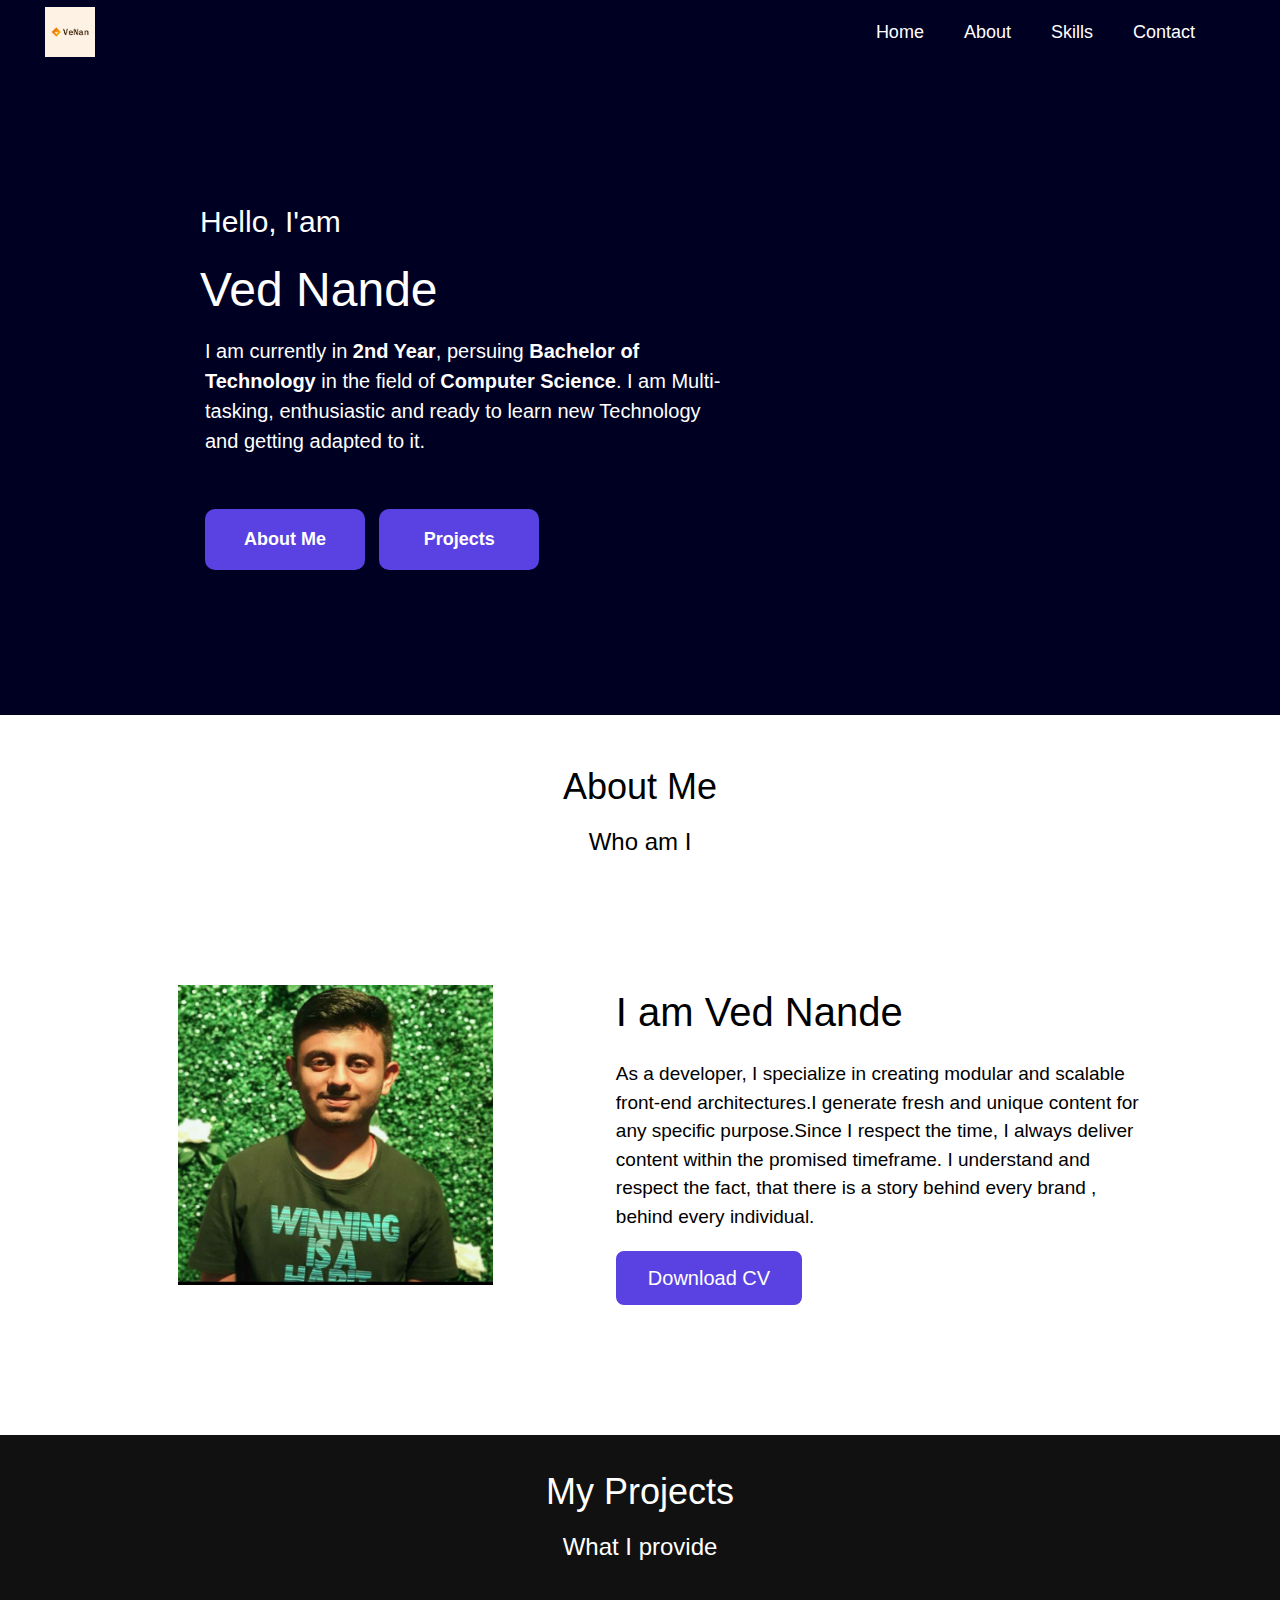
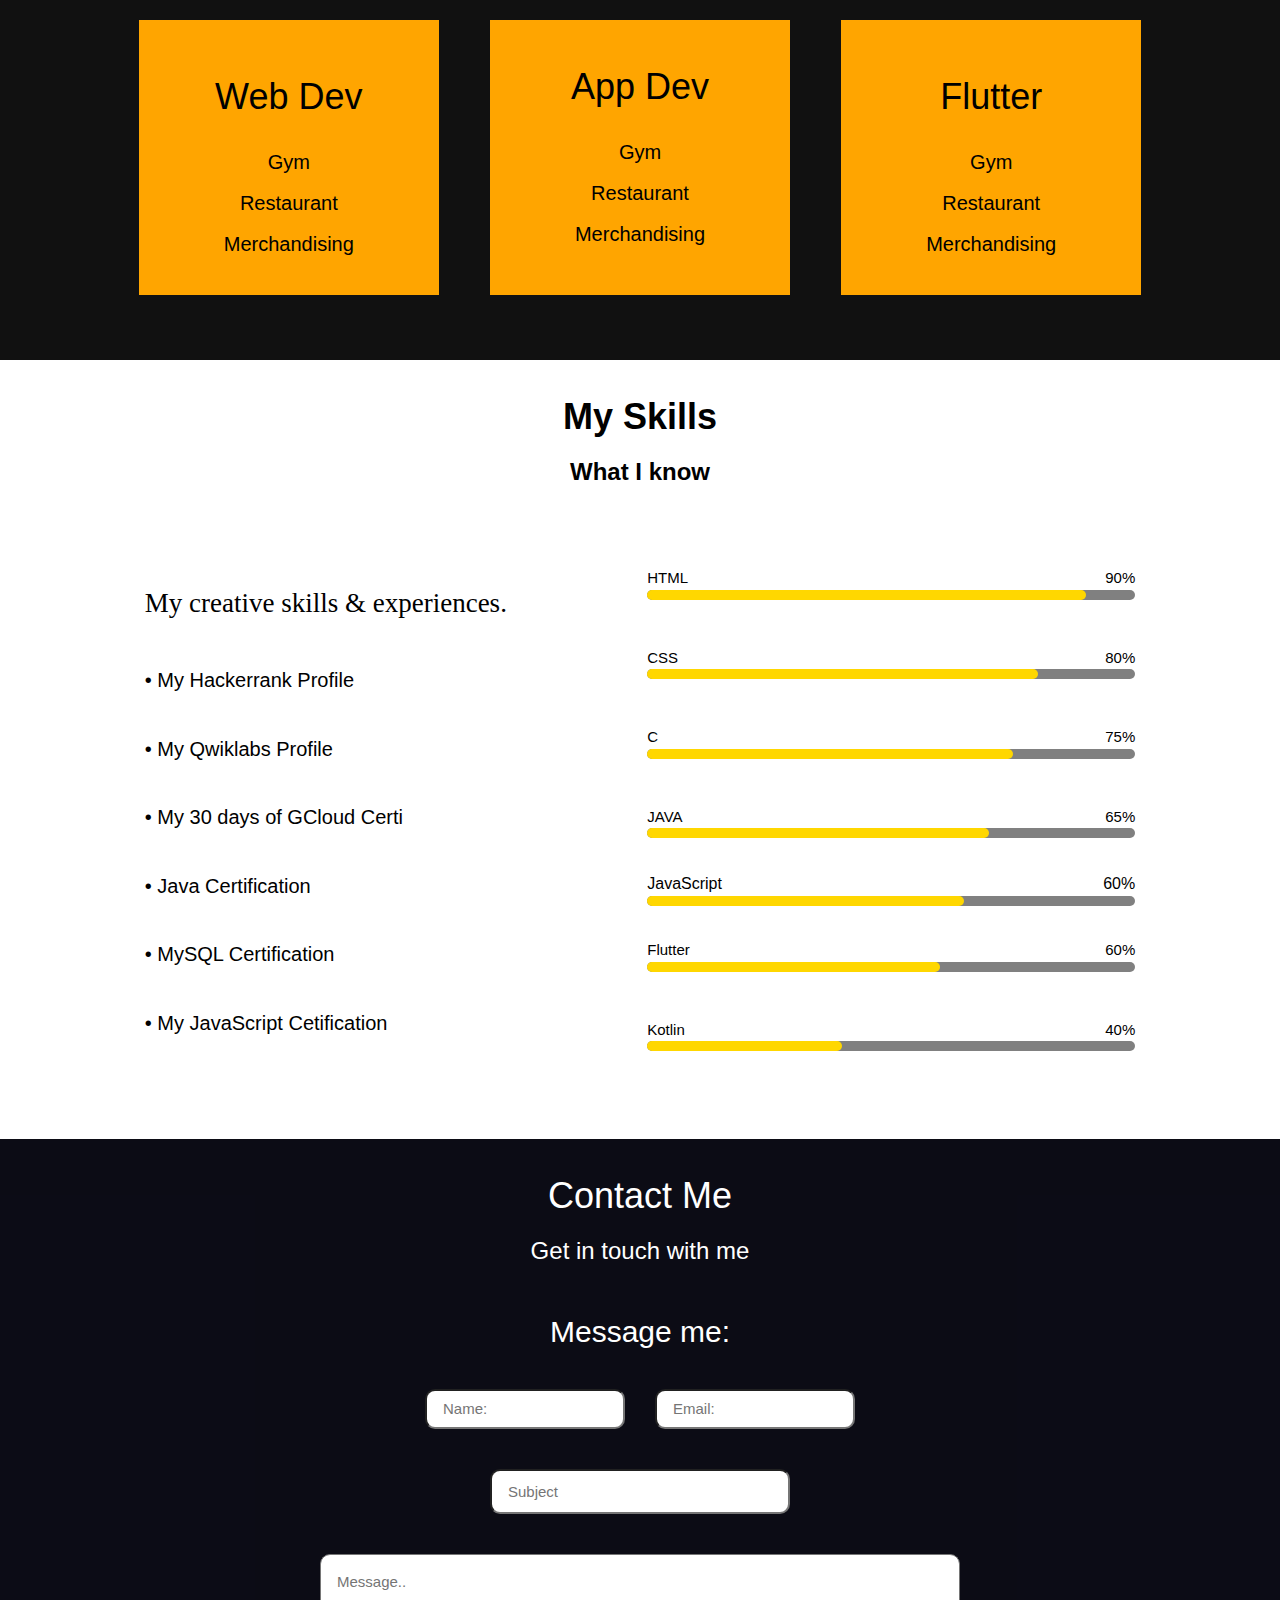
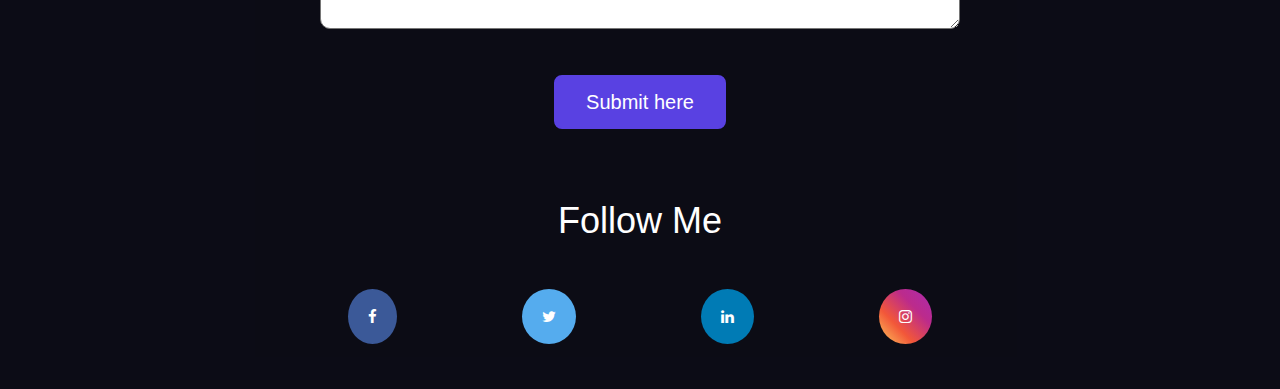
<file: Resume/index.html>
<!DOCTYPE html>
<html lang="en">
<head>
    <meta charset="UTF-8">
    <meta http-equiv="X-UA-Compatible" content="IE=edge">
    <meta name="viewport" content="width=device-width, initial-scale=1.0">
    <title>Ved Resume</title>
    <link rel="stylesheet" href="index.css">
    <link rel="stylesheet" href="https://cdnjs.cloudflare.com/ajax/libs/font-awesome/4.7.0/css/font-awesome.min.css">
    <link rel="stylesheet" href="https://cdnjs.cloudflare.com/ajax/libs/OwlCarousel2/2.3.4/assets/owl.carousel.min.css">
    <link rel="stylesheet" href="https://www.w3schools.com/w3css/4/w3.css">
    <link rel="icon" href="default.png">
</head>
<body> 
    <div class="container">   
  
        <!-- Navbar starts here -->

        <div class="bgimage">
            <nav class="navbar">
                <div class="navbar-inside">
    
                    <div class="name">  
                        <!-- <h1>Ved Nande</h1>  -->
                        <a href="#"><img src="default.png" alt="Logo"></a>
                    </div> 
                      
                    <div class="line" id="line">   
                        <div class="line1" id="rightGhum"></div>    
                        <div class="line1" id="gayabHo"></div> 
                        <div class="line1" id="leftGhum"></div>
                    </div>
                    <ul class="menu" >  
                        <li><a href="#">Home</a></li> 
                        <li><a href="#local1">About</a></li>  
                        <li><a href="#local3">Skills</a></li>  
                        <li><a href="#local4">Contact</a></li> 
                    </ul>   
                </div>  
            </nav>  

            <ul class="menu" id="mobile">    
                <li><a href="#" id="homeBand" onclick="homeB()">Home</a></li>
                <li><a href="#local1" id="aboutBand" onclick="aboutB()">About</a></li>  
                <li><a href="#local3" id="skillsBand" onclick="skillsB()">Skills</a></li>  
                <li><a href="#local4" id="contactBand"  onclick="contactB()">Contact</a></li>  
            </ul>
  
            <!-- Name and Photo here --> 
    
            <div class="name-photo">  
                <div class="flex-name-photo">
                    <!-- <ul class="menu" id="mobile">    
                        <li><a href="#" id="homeBand" onclick="homeB()">Home</a></li>
                        <li><a href="#local1" id="aboutBand" onclick="aboutB()">About</a></li>  
                        <li><a href="#local3" id="skillsBand" onclick="skillsB()">Skills</a></li>  
                        <li><a href="#local4" id="contactBand"  onclick="contactB()">Contact</a></li> 
                    </ul> -->
                    <div class="intro">  
                        <h2>Hello, I'am</h2>
                        <h1>Ved Nande</h1>
                        <h5>I am currently in <strong>2nd Year</strong>, persuing <strong>Bachelor of Technology</strong> in the field of <strong>Computer Science</strong>. I am Multi-tasking, enthusiastic and ready to learn new Technology and getting adapted to it. </h5>
                        <br>
                         
                        <button class="about-us"><a href="#local1" class="no-idea">About Me</a></button>  
                        <button class="projects"><a href="#local2" class="no-idea">Projects</a></button> 
                    </div>  
                      
                    <!-- <ul class="menu" id="mobile">    
                        <li><a href="#" id="homeBand" onclick="homeB()">Home</a></li>
                        <li><a href="#local1" id="aboutBand" onclick="aboutB()">About</a></li>  
                        <li><a href="#local3" id="skillsBand" onclick="skillsB()">Skills</a></li>  
                        <li><a href="#local4" id="contactBand"  onclick="contactB()">Contact</a></li> 
                    </ul> -->
                </div>
 
            </div>  

            <!-- About me section -->
            <div class="about-me" id="local1"> 
                <div class="about-me-content">
                    <div class="about-me-heading">
                        <div class="heading">
                            <h1>About Me</h1>
                            <h3>Who am I</h3>
                        </div>
                    </div> 
                    <div class="photo-cv"> 
                        <div class="photo">
                            <img src="VedPhoto.jpeg" alt="image">
                        </div>
                        <div class="about-me-info">
                            <h1>I am Ved Nande</h1>
                            <p>As a developer, I specialize in creating modular and scalable front-end architectures.I generate fresh and unique content for any specific purpose.Since I respect the time, I always deliver content within the promised timeframe. I understand and respect the fact, that there is a story behind every brand , behind every individual.</p>
                            
                            <!-- <button class="cv"><a href="#">Download CV</a></button> -->
                            
                            <a href="VedNandeResume.pdf" target="_blank" class="a-cv"><button  class="cv">Download CV</button></a> 
                            
                        </div> 
                    </div>
                </div> 
            </div>

            <!-- My projects -->

            <div class="my-projects" id="local2"> 
                <div class="my-projects-content">
                    <div class="my-projects-heading">
                        <div class="heading">
                            <h1>My Projects</h1>
                            <h3>What I provide</h3>
                        </div>
                    </div>
                    <div class="cards" id="cards">
                        <div class="card-one">
                            <h1>Web Dev</h1>
                            <ul id="webList">
                                <li id="webHov"><a href="https://ved-gym.netlify.app/">Gym</a></li>
                                <li id="webHov"><a href="https://ved-restaurant.netlify.app">Restaurant</a></li>
                                <li id="webHov"><a href="https://ved-merchandising.netlify.app">Merchandising</a></li> 
                            </ul>
                        </div>
                        <div class="card-two">  
                            <h1>App Dev</h1> 
                            <ul id="webList">
                                <li id="webHov"><a href="https://ved-gym.netlify.app/">Gym</a></li>
                                <li id="webHov"><a href="https://ved-restaurant.netlify.app">Restaurant</a></li>
                                <li id="webHov"><a href="https://ved-merchandising.netlify.app">Merchandising</a></li> 
                            </ul>
                        </div>
                        <div class="card-three">
                            <h1>Flutter</h1>
                            <ul id="webList">
                                <li id="webHov"><a href="https://ved-gym.netlify.app/">Gym</a></li>
                                <li id="webHov"><a href="https://ved-restaurant.netlify.app">Restaurant</a></li>
                                <li id="webHov"><a href="https://ved-merchandising.netlify.app">Merchandising</a></li> 
                            </ul>
                        </div>
                    </div>  
                </div>
            </div> 

            <!-- Skills here --> 

            <div class="skills" id="local3">
                <div class="skills-content"> 
                    <div class="skills-heading">
                        <div class="ffff"> 
                            <h1>My Skills</h1>  
                            <h3>What I know</h3> 
                        </div>
                    </div>     
                    <div class="flex-skills">
                        <div class="intro-skills"> 
                            <h2>My creative skills & experiences.</h2>
                            
                            <div class="hackerrank">
                                <p><a class="hacker" href="https://www.hackerrank.com/dashboard" target="_blank">• My Hackerrank Profile</a></p> 
                            </div> 
                            <div class="qwiklab">
                                <p><a class="qwiklab" href="https://www.qwiklabs.com/public_profiles/e6c147d2-c31d-4ee4-92ed-66e361ae7937" target="_blank">• My Qwiklabs Profile</a></p> 
                            </div> 
                            <!-- <div class="gym"> 
                                <p><a class="...." href="gym.html" target="_blank">• My <strong>GYM</strong> Website</a></p>
                            </div> -->
                            <div class="_30daysgcloud"> 
                                <p><a class="thirtyday" href="https://www.linkedin.com/posts/ved-nande-b86248203_30daysofgooglecloud-googlecloud-learning-activity-6883658647436611584-ysdJ?utm_source=linkedin_share&utm_medium=member_desktop_web" target="_blank">• My 30 days of GCloud Certi</a></p>
                            </div>
                            <div class="javacerti">
                                <p><a class="...." href="https://docs.google.com/document/d/1qdzhd-UEEfVQ9PVRC0o2mg1tjGU8kY8Lz_GhZu2bZOg/edit" target="_blank">• Java Certification</a></p> 
                            </div>
                            <div class="mysql"> 
                                <p><a class="...." href="https://docs.google.com/document/d/1vhjr6EZxcN5bjaEmHLUIHcR-DOqGqhb-RhbfLztmong/edit" target="_blank">• MySQL Certification</a></p>
                            </div>
                            <div class="jscript"> 
                                <p><a class="...." href="" target="_blank">• My JavaScript Cetification</a></p>
                            </div>
                            

                        </div>
                        <div class="progress-bar">
                            <div class="html">
                                <div class="head">
                                    <div class="f1">
                                        HTML
                                    </div>
                                    <div class="f2">
                                        90%
                                    </div> 
                                </div>
                                <div class="grey">
                                    <div class="gold-html"></div> 
                                </div>  
                            </div>
                            <div class="css"> 
                                <div class="head">
                                    <div class="f1">
                                        CSS
                                    </div>
                                    <div class="f2">
                                        80%
                                    </div>
                                </div> 
                                <div class="grey">
                                    <div class="gold-css"></div>
                                </div>
                            </div>
                            <div class="c">
                                <div class="head">
                                    <div class="f1">
                                        C
                                    </div>
                                    <div class="f2">
                                       75%
                                    </div>
                                </div>
                                <div class="grey">
                                    <div class="gold-c"></div>
                                </div>
                            </div> 
                            <div class="java">
                                <div class="head">
                                    <div class="f1">
                                        JAVA
                                    </div>
                                    <div class="f2">
                                        65% 
                                    </div>
                                </div>
                                <div class="grey">
                                    <div class="gold-java"></div>
                                </div>
                            </div>
                            <div class="jscript">
                                <div class="head">
                                    <div class="f1">
                                        JavaScript
                                    </div>
                                    <div class="f2">
                                        60%
                                    </div>
                                </div>
                                <div class="grey">
                                    <div class="gold-jscript"></div>
                                </div>
                            </div>
                            <div class="flutter">
                                <div class="head">
                                    <div class="f1">
                                        Flutter
                                    </div>
                                    <div class="f2">
                                        60%
                                    </div>
                                </div>
                                <div class="grey">
                                    <div class="gold-flutter"></div>
                                </div>
                            </div>
                            <div class="kotlin">
                                <div class="head">
                                    <div class="f1">
                                        Kotlin
                                    </div>
                                    <div class="f2">
                                        40%
                                    </div> 
                                </div>
                                <div class="grey"> 
                                    <div class="gold-kotlin"></div>
                                </div>
                            </div> 
                        </div>
                    </div>
                </div>
            </div>
            
            <!-- Contact Me -->
            
            <footer>
                <div class="contact-me" id="local4"> 
                    <div class="contact-me-content">
                        <div class="contact-me-heading">
                            <div class="heading">
                                <h1>Contact Me</h1>
                                <h3>Get in touch with me</h3>
                            </div>
                        </div>
                        
                        <div class="contact-form">
                            <h2>Message me: </h2>
                            
                            <div class="form-here">
                                <form action="mail.php">
                                    <div class="form-flex">
                                        <!-- Name user input -->
                                        <input type="text" name="name" id="name" placeholder="Name: " required>
                                        <!-- Email user input -->
                                        <input type="text" name="email" id="email"  placeholder="Email: " required>
                                </div> 
                                <div class="subject-message"> 
                                    <!-- Subject user input -->
                                    <input type="text" name="subject" id="subject" placeholder="Subject" required> 
                                    <br>
                                    <!-- Message user input -->
                                    <textarea name="message" id="message" cols="30" rows="10" placeholder="Message.." required></textarea>
                                    <div class="submit">
                                        <button id="submit" class="submit-here" type="button">Submit here</button>
                                    </div> 
                                    <p id="temp">Details submitted succesfully!!</p>
                                </div> 
                            </form>
                            </div>
                        </div> 

     
                        <div class="flex-contact"> 
                            <h1>Follow Me</h1> 
                            <div class="social-media"> 
                                <div class="facebook"> 
                                    <a href="https://www.facebook.com/ved.nande.7/" target="_blank" class="fa fa-facebook"></a>
                                </div>  
                                <div class="twitter">
                                    <a href="https://twitter.com/VedNande2?t=EJVG-8xOFIwfCPeksn5PNw&s=09" target="_blank" class="fa fa-twitter"></a>
                                </div>
                                <div class="linkedin">
                                    <a href="https://www.linkedin.com/in/ved-nande-b86248203/" target="_blank" class="fa fa-linkedin"></a>
                                </div>
                                <div class="insta"> 
                                    <a href="https://www.instagram.com/vednande/" target="_blank" class="fa fa-instagram"></a>
                                </div>
                            </div>
                        </div>
                    </div> 
                </div> 

            </footer>
        </div> 

 
        <script src="script.js"></script>
</body>
</html>
</file>
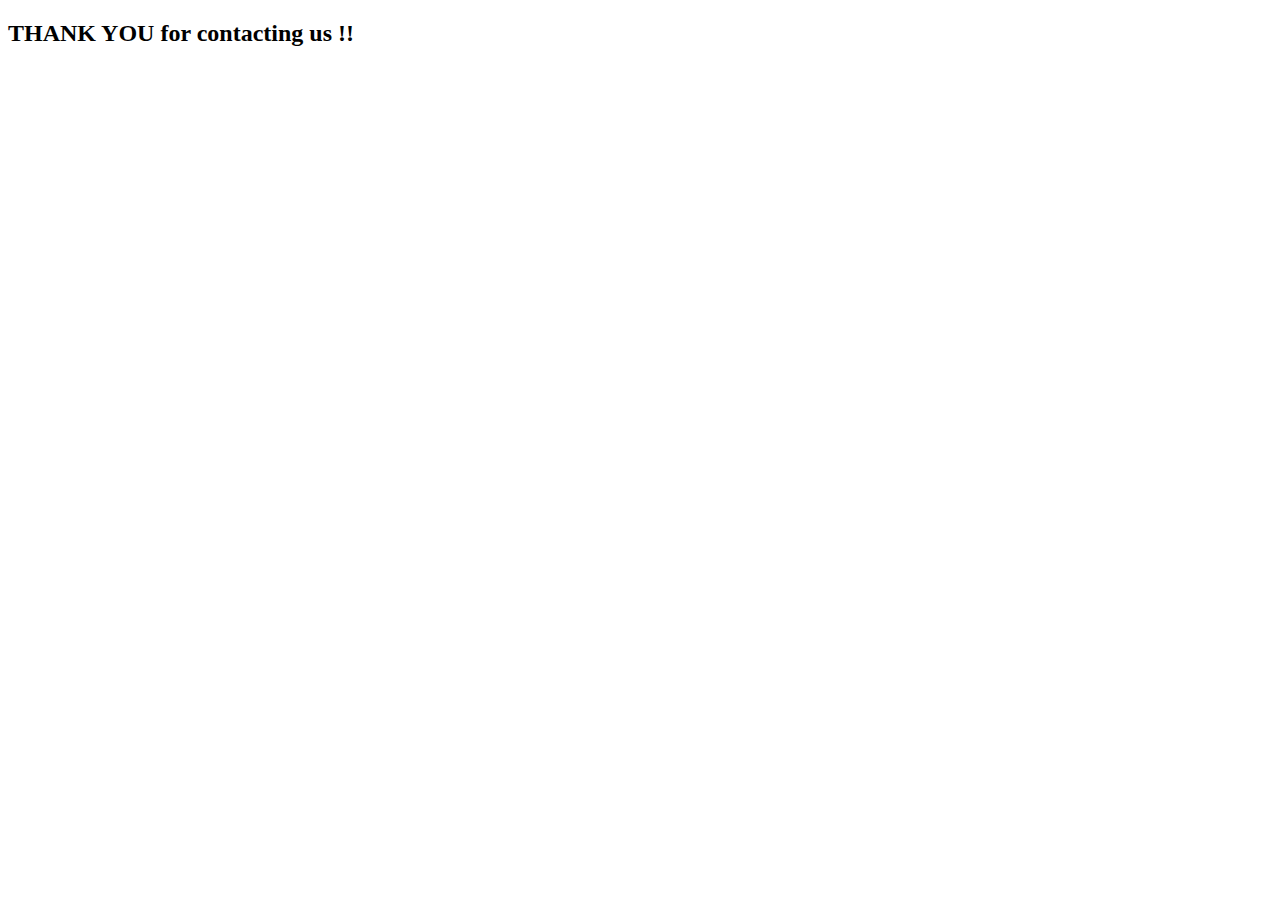
<file: Resume/Thankyou.html>
<!DOCTYPE html>
<html lang="en">
<head>
    <meta charset="UTF-8">
    <meta http-equiv="X-UA-Compatible" content="IE=edge">
    <meta name="viewport" content="width=device-width, initial-scale=1.0">
    <title>Thank You!!</title>
</head>
<body>
    <h2>THANK YOU for contacting us !!</h2>
</body>
</html>
</file>
<file: Resume/index.css>
*{
    padding: 0;
    margin: 0;
    box-sizing: border-box;

}

::selection{
    background-color:rgb(247, 208, 137);
    color: #000;
}

html{
    scroll-behavior: smooth;
}

body{
    background-color: #000036;
    color: white;
    /* height: 200vh; */
}

::-webkit-scrollbar{
    width: 10px;
}
::-webkit-scrollbar-track{
    border-radius: 20px; 
} 
::-webkit-scrollbar-thumb {
    background: #fdc95d;  
    border-radius: 20px;
}
::-webkit-scrollbar-thumb:hover{
    background-color: #eda30e;
}

.container{
    /* background-image: linear-gradient(to bottom right,#7A7FBA 45%,#11C37C);
    background-image: linear-gradient(to bottom right,rgba(0, 0, 0, 0.362) 35% , rgb(124, 122, 122) ); */
    background-color: #000022;
} 
 
.navbar{
    padding: 10px 50px;
    /* position: -webkit-sticky;
    position: sticky;
    top: 10px;
    padding: 5px; */

}

.navbar{
    background-color: #000022;
    position: -webkit-sticky;
    position: sticky;
    top: 0px;
    padding: 5px;
    z-index: 9998;
}
  
.navbar-inside{
    display: flex;
    flex-wrap: wrap;
    align-items: center;
    justify-content: space-between;
    padding: 10px 40px; 
    padding: 2px 40px;
}

.navbar-content{
    display: flex;
    flex-wrap: wrap;
    align-items: center;
    justify-content: space-around;
} 

.name>a>img{
    width: 50px;
    /* height: 30px; */
    object-fit: cover;
}
.line{
    width: 30px;
    display: none; 
    transition: all 0.4s;
}
.line:hover{
    cursor: pointer;
}
.line1{
    border: 0.2px solid white; 
    margin: 4px;
}

.menu{
    list-style: none;
    display: flex;
    flex-wrap: wrap;
    padding: 5px 20px;
}

#mobile{
    display: none;
    transition: all 0.4s;
}

ul>li{
    padding: 0 20px;
    font-size: 18px;

}

ul>li>a{
    text-decoration: none;
    color: white; 
    font-size: 18px;
    transition: 0.2s all linear; 
}

a:hover{
    color: rgb(247, 208, 137);  
    /* font-size: 20px; */
}

.name-photo{
    /* height: 100vh; */
    padding: 20px 40px;
    padding: 100px 40px;
}

.flex-name-photo{
    display: flex; 
    align-items: center;
    flex-wrap: wrap;
    /* height: 75vh; */
    
    margin-left: 15vw; /* Isko comment out kar dena agar photo wapas lana hai toh */ 
    margin-left: 10%;
    /* justify-content: space-evenly; */ 
    /* Isko uncomment kar dena*/

}

.intro{
    margin: 25px 40px;
    display: block;
    width: 35%;
    width: 40%;
    transition: 0.3s;
    color: white;
}

.intro>h2{
    font-size: 30px;
}

.intro>h1{
    font-size: 48px;
    margin-top: 5px;
}

.intro>h5 {
    margin: 10px 5px;
    font-size: 20px;
}

.photo{
    margin: 25px 40px;
}
 
.para>p{
    width: 30%;
}

.no-idea:hover{
    font-size: 16px;
}

.about-us , .projects{
    padding: 15px 20px;
    margin: 20px 5px;
    border: 2px solid #5941e2;
    transition: 0.4s;
    border-radius: 10px;
    background-color: #5941e2;
    font-weight: bold;
    width: 10vw;
    width: 10pc;
    font-size: 16px;
    font-weight: bolder; 
    font-size: 18px;
}

.about-us::before{
    
}

.about-us>a , .projects>a{
    text-decoration: none; 
    color: white;
}

.about-us>a:hover , .projects>a:hover{
    font-size: 18px;
}

.about-us:hover{
    cursor: pointer; 
    border: none;
    background-color: #080731;
    border: 2px solid #7562E0;
    border-radius: 15px;
    padding: 15px 25px;
    box-shadow: 1px 1px 10px 5px #7562E0;
    box-shadow: 1px 1px 250px 5px #7562e0;
} 
.projects:hover{
    cursor: pointer;
    border: none;
    background-color: #080731;
    border: 2px solid #7562E0;
    box-shadow: 1px 1px 250px 5px #7562E0;
    border-radius: 15px;
    
    padding: 15px 25px;
}

/* About me starts here */

.about-me{
    padding: 35px 30px;
    background-color: white;
    color: black;
    /* height: 80vh; */
    
}
.about-me-heading{
    display: flex;
    align-items: center;
    justify-content: center;
}
.heading{
    text-align: center;
}
.photo-cv{
    display: flex;
    align-items: center;
    justify-content: space-evenly;
    margin: 10vh 2vw;
    flex-wrap: wrap;
}
.photo>img{
    /* height: 250px;
    width: 300px; */
    height: 300px;
    width: 315px;
}
.about-me-info{
    width: 45%;
}
.about-me-info>h1{
    font-size: 40px;
    margin: 2vh 0;
}
.about-me-info>p{
    font-size: 19px;
    /* margin-bottom: 1rem; */
}
.cv{
    font-size: 20px;
    font-weight: 500;
    padding: 10px 30px;
    margin-top: 20px;
    background-color: #5941e2;
    border: 2px solid #5941e2;
    color: white;
    border-radius: 8px;
    transition: all 0.3s ease-in;
}

.cv:hover{
    border: 2px solid black;
    background-color: white;
    color: black;
    cursor: pointer;
    /* box-shadow: 5px 5px 10px 5px #888888, 0px -2px 10px 5px #888888 ; */
    box-shadow: 5px 5px 10px 5px #888888, -3px -2px 10px 5px #888888;
} 

/* My project goes here */

.my-projects{
    padding: 20px 30px;
    background-color: #111;
    color: white;
    /* height: 80vh; */
    
}
.cards{
    display: flex;
    align-items: center;
    justify-content: center;
    flex-wrap: wrap;
    color: #000;
}
#webList{
    line-height: 40px;
}
#webList>li{
    list-style-type: none;
}
#webList>li>a{
    color: #000;
    font-size: 20px;
}

.card-one, .card-two, .card-three{
    width: 300px;
    height: 275px;
    background-color: orange;
    margin: 10vh 2vw;
    text-align: center;
    padding: 40px 25px;
    transition: 0.4s all ease-in-out;
    font-family: -apple-system, BlinkMacSystemFont, 'Segoe UI', Roboto, Oxygen, Ubuntu, Cantarell, 'Open Sans', 'Helvetica Neue', sans-serif;
}
.card-two{
    font-size: 14px; 
    padding: 30px 25px;
}
.card-two:hover{
    font-size: 15px;
}
.card-three{
    font-size: 14px;
}
.card-three:hover{
    font-size: 16px;
}
.card-one>h1, .card-two>h1, .card-three>h1{
    margin-bottom: 2vh ;
}
#webHov>a:hover{
    color: #000;
    font-size: 24px;
    font-weight: bold;
}
/* .card-one:hover, .card-two:hover, .card-three:hover{
    color: #111;
    cursor: crosshair;
    background-color: white;
} */

/* Skills goes here */

.skills{
    padding: 20px 30px;
    background-color: white;
    color: black;
}
.skills-heading{
    display: flex;
    text-align: center;
    align-items: center;
    justify-content: center;
}
.ffff>h1 , .ffff>h3{
    font-weight: bold;
}
.flex-skills{
    display: flex;
    flex-wrap: wrap;
    align-items: center;
    justify-content: space-evenly;
    margin: 4vh 0;
} 
.intro-skills{  
    margin: 2vh 2vw; 
    display: flex;
    align-items: flex-start;
    flex-direction: column;  
    line-height: 4.5rem;
} 
.intro-skills>h2{
    font-size: 30px; 
    font-size: 27px;
    text-align: center; 
    font-weight: 500;
    font-family: cursive;
}
.hackerrank , .qwiklab , ._30daysgcloud , .javacerti , .mysql , .gym , .jscript{
    font-size: 18px;
}
.jscript{
    font-size: 16px;
}
.hackerrank>p>a , .qwiklab>p>a , ._30daysgcloud>p>a , .javacerti>p>a , .mysql>p>a , .gym>p>a , .jscript>p>a{ 
    /* text-decoration: 2px solid underline grey; */
    text-decoration: none;
    font-size: 20px;
    margin: 0 auto; 
}
.hackerrank>p>a:hover , .qwiklab>p>a:hover , ._30daysgcloud>p>a:hover , .javacerti>p>a:hover , .mysql>p>a:hover , .gym>p>a:hover , .jscript>p>a:hover{
    background-color: transparent;
    font-size: 20px;
    color: darkorange;
    /* text-decoration: 2px solid underline darkorange; */
    text-decoration: none;
}
.progress-bar{  
    width: 40%;
    margin: 2vh 2vw;
    display: flex;
    flex-direction: column;
    row-gap: 20px;
}
.head{
    display: flex; 
    justify-content: space-between;
}
.grey{
   width: 100%; 
   background-color: grey;
   border-radius: 20px; 
   height: 10px;

}
.gold-html{
    width: 90%;
    background-color: gold;
    border-radius: 20px; 
    height: 10px;
} 
.gold-css{
    width: 80%;
    background-color: gold; 
    border-radius: 20px;
    height: 10px;
} 
.gold-c{ 
    width: 75%;
    background-color: gold; 
    border-radius: 20px;
    height: 10px;
} 
.gold-java{ 
    width: 70%;
    background-color: gold;
    border-radius: 20px;
    height: 10px;
} 
.gold-jscript{ 
    width: 65%;
    background-color: gold;
    border-radius: 20px;
    height: 10px;
} 
.gold-flutter{
    width: 60%;
    background-color: gold;
    border-radius: 20px;
    height: 10px;
}
.gold-kotlin{
    width: 40%;
    background-color: gold;
    border-radius: 20px;
    height: 10px; 
}
.html , .css , .c , .java, .flutter, .kotlin{
    margin: 1.5vh 0;
}
.jscript{
    margin: 0;
}
/* Contact Us goes here */

.contact-me{
    padding: 20px 30px; 
    background-color: rgba(17, 17, 17, 0.734);
    color: white;
    /* height: 30vh; */
     
}
.contact-form{
    padding: 20px 40px;
    padding: 20px 40px 0 40px;
}
.contact-form>h2{
    text-align: center;
}
.form-here{
    text-align: center;
    position: relative;
}
.form-flex{
    display: flex;
    align-items: center;
    justify-content: center;
    flex-wrap: wrap;
}
.form-flex>input{
    border-radius: 10px;
    width: 200px;
    height: 40px;
    margin: 25px 15px 0px 15px;
    padding: 16px;
}
.subject-message{
    margin: 20px 40px;
}
.subject-message>input{
    width: 30vw;
    width: 300px;
    height: 45px;
    border-radius: 10px;
    margin: 25px 15px 0px 15px; 
    padding: 16px;
}
.subject-message>textarea{
    height: 75px;
    width: 50%;
    width: 50vw;
    /* width: 460px; */
    border-radius: 10px;
    padding: 16px;
}
.subject-message>input , .subject-message>textarea{
    margin: 20px 0;
}
input[type=text] {
    transition: width 0.4s ease-in-out;
}
.submit{
    display: flex;
    justify-content: center;
    align-items: center;
}
.submit-here>a{
    text-decoration: none;
    color: white;
    font-weight: bold;
}
.submit>button{
    font-size: 20px;
    font-weight: 500;
    padding: 10px 30px;
    margin-top: 20px;
    background-color: #5941e2;
    border: 2px solid #5941e2;
    color: white;  
    border-radius: 8px; 
    transition: all 0.3s ease-in;
    margin-bottom: 5vh;
} 
.submit-here:hover{ 
    cursor: pointer;
    border: 2px solid orange;
    background-color: orange;
    /* background-image: linear-gradient(rgb(254, 176, 30),orange); */
}
#temp{
    display: none;
    transition: all 0.3s;
}
.flex-contact{
    margin: 20px 20vw; 
}
.flex-contact>h1{
    text-align: center; 
    margin: 2vh 0;
    margin: 0 0 4vh 0; 
} 
.social-media{
    display: flex;
    align-items: center;
    justify-content: space-around;
    /* transition: 0.4s; */
}
.facebook, .twitter, .linkedin, .insta{
    margin: 0 10px;
}
.fa {
    padding: 20px;
    font-size: 30px;
    /* width: 30px; */
    text-align: center; 
    text-decoration: none;
    margin: 5px 2px;
    transition: 0.4s;
    border-radius: 50%;
}
.fa-facebook {
    background: #3B5998;
    color: white;
    /* font-size: 20px; */
 
}

.fa-twitter{ 
    background: #55ACEE;
    color: white;
}

.fa-instagram{ 
    background-image: linear-gradient(to top right, #fdc95d, #f25739, #bc2b8b, #ab2aaf);
    color: white;
    font-size: 20px;
}

.fa-linkedin{
    background: #007bb5;
    color: white;
}

.fa-facebook:hover , .fa-twitter:hover , .fa-instagram:hover , .fa-linkedin:hover{
    background-color: white;
    color: black; 
    font-size: 15.5px;
} 
.fa-instagram:hover{
    background-image: linear-gradient(to top right , white 90%,black);
    color: black;
}

#darkMode {
    cursor: pointer;
    /* background-color: rgba(17, 17, 17, 0.734); */
    /* width: 100%; */
    position: fixed;
    right: 35px;
    bottom: 40px;
}

/* Media Query yaha se */

@media (max-width: 1281px) and (min-width: 1025px) {
    .flex-name-photo{
        max-width: 100%;
    }
    .card-one , .card-two , .card-three{
        margin: 5vh 2vw;
    } 
    .intro{
        width: 50%;
    }
}

@media (max-width: 1025px) and (min-width: 961px){
    .line{
        display: block;
    }   
    .menu{
        display: none;
    }
    .intro{
        width: 60%; 
    }
    .card-one , .card-two , .card-three{
        margin: 4vh 2vw;
    }
    .photo{
        margin: 25px 20px;
    }
    #mobile{
        background-color: #000022;
        line-height: 5rem;
    }
    #mobile>li>a{
        font-size: 26px;
    }

}
@media (max-width: 961px) and (min-width: 641px){
    .line{
        display: block;
    }   
    .menu{
        display: none; 
    }
    .intro{
        width: 70%;
    }
    .card-one , .card-two , .card-three{
        margin: 4vh 2vw;
    }
    .about-me-info {
        width: 65%;
    }
    .photo-cv{
        margin: 6vh 2vw;
    }
    .a-cv{
        display: flex;
        align-items: center;
        justify-content: center;
    }
    .a-cv>button{
        text-decoration: none;
    }
    .about-me-info>a{
        text-decoration: none;
    }
    .progress-bar{
        width: 90%;
    }
    /* .cv{
        display: flex;
        align-items: center;
        justify-content: center;
    } */
    #mobile{
        background-color: #000022;
        /* padding: 25vh 30vw 39vh 30vw;
        z-index: 99;
        position: absolute; */
        line-height: 5rem;
    }
    #mobile>li>a{
        font-size: 26px;

    }
}
@media (max-width: 641px) and (min-width: 481px){
    .line{
        display: block;
    }   
    .menu{
        display: none;
    }
    .name-photo{
        padding: 100px 20px;
    }
    .intro{ 
        width: 80%;
    }
    .about-us , .projects{
        width: 9pc;
    }
    .card-one , .card-two , .card-three{
        margin: 3.5vh 2vw;
    }
    .about-me-info{
        width: 75%;
    }
    .photo-cv{
        margin: 6vh 2vw;
    }
    .a-cv{
        display: flex;
        align-items: center;
        justify-content: center;
    }
    .about-me-info>a{
        text-decoration: none;
    }
    .progress-bar{ 
        width: 90%;
    }
    #mobile{
        background-color: #000022;
        /* padding: 20vh 30vw 39vh 24vw;
        z-index: 99;
        position: absolute; */
        line-height: 5rem;
    }
    #mobile>li>a{
        font-size: 26px;

    }
}
@media (max-width: 481px) and (min-width: 320px){
    .line{
        display: block;
    } 
    .menu{
        display: none; 
    }
    .name-photo{
        padding: 100px 20px;
    }
    .name>a>img {
        width: 60px;
        height: 50px;
        object-fit: cover;
    }
    .photo>img {
        /* height: 250px;
        width: 400px; */
        height: 25vh;
        width: 60vw;
    }
    .about-me-info>h1{
        font-size: 37px;
        text-align: center;
    }
    .card-one , .card-two , .card-three{
        margin: 3vh 2vw;
    }
    .about-me-info {
        width: 95%;
    } 
    .photo-cv{
        margin: 4vh 2vw;
    }
    .subject-message{
        display: flex;
        flex-direction: column;
        margin: 20px 0;
        align-items: center;
    }
    .subject-message>textarea{
        width: 65vw;
    }
    .intro{ 
        width: 100%;
        margin: 0; 
    }
    .about-us , .projects{
        width: 9pc;
    } 
    .a-cv{
        display: flex;
        align-items: center;
        justify-content: center;
    }
    .about-me-info>a{
        text-decoration: none;
    }
    .progress-bar{ 
        width: 80%;
    }
    .intro-skills>h2{
        font-size: 27px;
        text-align: center; 
        font-weight: 500;
    }
    .hackerrank , .qwiklab , ._30daysgcloud , .javacerti , .mysql{
        font-size: 16px; 
    }
    .subject-message>input {
        width: 65vw;
        margin: 25px 15px 0px 15px;
    }
    textarea{
        margin: 25px 15px 0px 15px;
    }
    .subject-message>textarea {
        margin: 20px 20px;
    }
    #mobile{
        background-color: #000022;
        /* padding: 13vh 30vw 29vh 24vw;
        z-index: 99;
        position: absolute; */
        line-height: 5rem;
    }
    #mobile>li>a{ 
        font-size: 26px; 

    }
}
</file>
